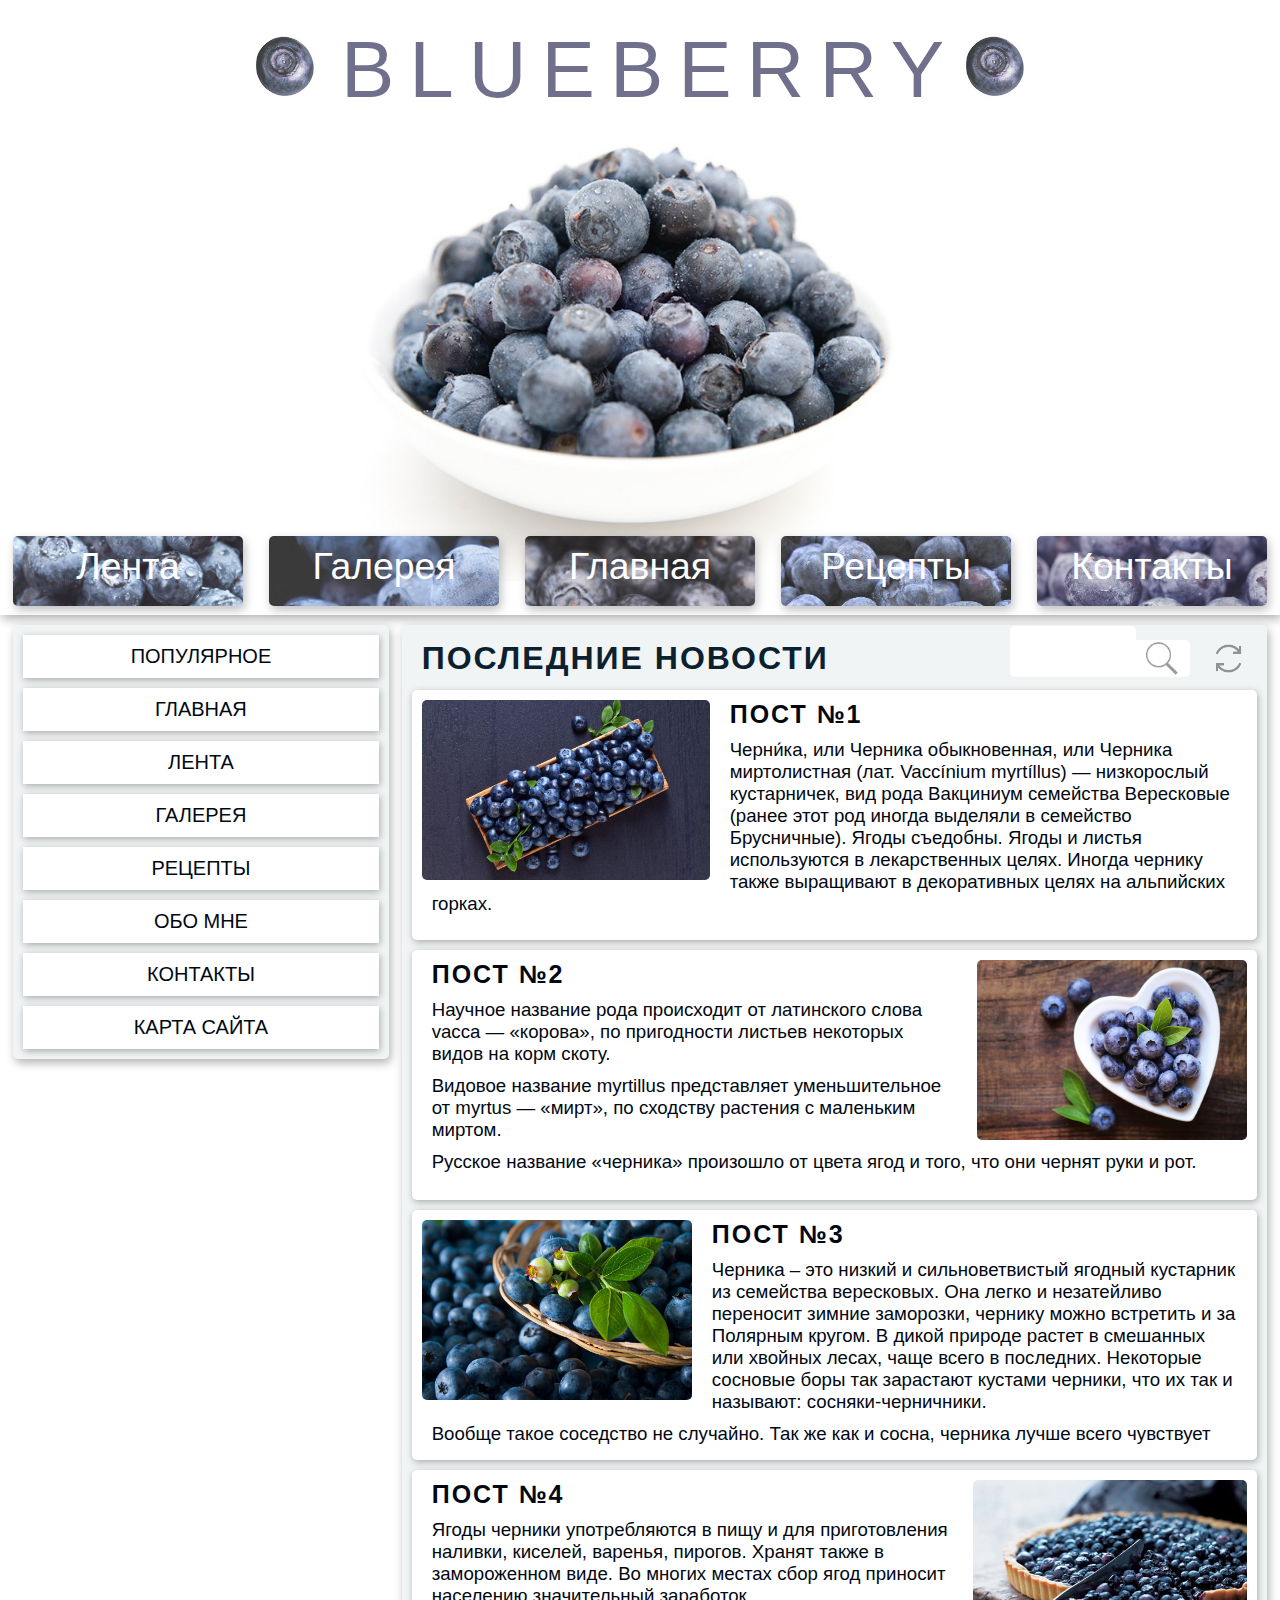
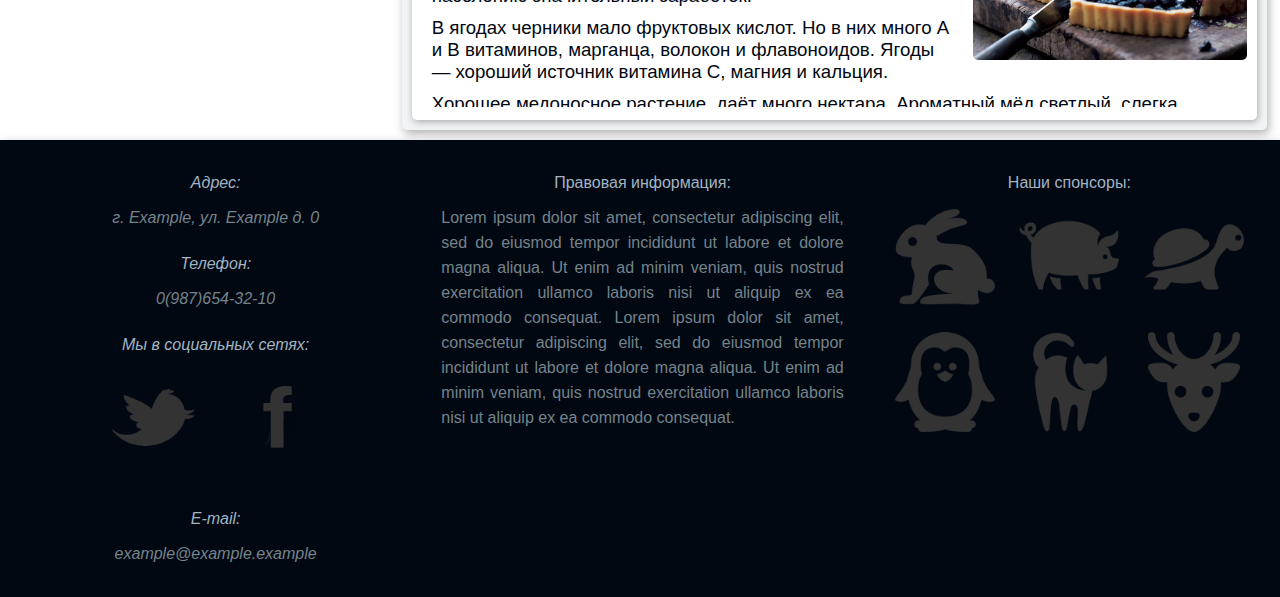
<file: index.html>
<!DOCTYPE html>
<html lang="en">
<head>
  <meta charset="UTF-8">
  <title>Document</title>
  <link rel="stylesheet" href="common-styles.css">
  <link rel="stylesheet" href="header2-style.css">
  <link rel="stylesheet" href="left-column-styles.css">
  <link rel="stylesheet" href="right-column-styles.css">
  <link rel="stylesheet" href="footer-style.css">
  <link rel="stylesheet" href="media-style.css">
</head>
<body>
  <header class="shadow">
    <div class="name-logo">
      <img src="logo.jpeg" class="logo">
      <p>blueberry</p>
      <img src="logo.jpeg" class="logo">
    </div>
    <div class="header-img">
      <nav class="top-nav">
        <ul>
          <li><div id="lent" class="menu-img shadow"></div><a href="" >Лента</a></li>
          <li><div id="gall" class="menu-img shadow"></div><a href="" >Галерея</a></li>
          <li><div id="main" class="menu-img shadow"></div><a href="">Главная</a></li>
          <li><div id="food" class="menu-img shadow"></div><a href="">Рецепты</a></li>
          <li><div id="cont" class="menu-img shadow"></div><a href="" >Контакты</a></li>
        </ul>
      </nav>
    </div>
  </header>

  <div class="float-wrap">
    <div class="wrap">
      <div class="left-column column shadow">
        <aside>
          <div class="aside-item">
            <a href="">Популярное</a>
          </div>
          <div class="aside-item">
            <a href="">Главная</a>
          </div>
          <div class="aside-item">
            <a href="">Лента</a>
          </div>
          <div class="aside-item">
            <a href="">Галерея</a>
          </div>
          <div class="aside-item">
            <a href="">Рецепты</a>
          </div>
          <div class="aside-item">
            <a href="">Обо мне</a>
          </div>
          <div class="aside-item">
            <a href="">Контакты</a>
          </div>
          <div class="aside-item">
            <a href="">Карта сайта</a>
          </div>                 
        </aside>
      </div>

      <div class="right-column column shadow">
        <div class="content-header">
          <h1 id="head-news">последние новости</h1>
          <img src="refresh.png" class="icon" id="refresh">
          <div class="hide-icon">
            <form action="">
              <input type="search" name="search" id="input-search">
              <input type="submit" value="" class="icon">
            </form>
          </div>
        </div>
        <div class="note">
          <div class="margin-for-hidden">
            <img src="7.jpg" class="left-img">
            <h2 class="post-name">Пост №1</h2>
            <p>Черни́ка, или Черника обыкновенная, или Черника миртолистная (лат. Vaccínium myrtíllus) — низкорослый кустарничек, вид рода Вакциниум семейства Вересковые (ранее этот род иногда выделяли в семейство Брусничные). Ягоды съедобны. Ягоды и листья используются в лекарственных целях. Иногда чернику также выращивают в декоративных целях на альпийских горках.</p>
            <p>Черни́ка, или Черника обыкновенная, или Черника миртолистная (лат. Vaccínium myrtíllus) — низкорослый кустарничек, вид рода Вакциниум семейства Вересковые (ранее этот род иногда выделяли в семейство Брусничные). Ягоды съедобны. Ягоды и листья используются в лекарственных целях. Иногда чернику также выращивают в декоративных целях на альпийских горках.</p>
          </div>
        </div>
        <div class="note">
          <div class="margin-for-hidden">
            <img src="12.jpg"  class="right-img">
            <h2 class="post-name">Пост №2</h2>
            <p>Научное название рода происходит от латинского слова vacca — «корова», по пригодности листьев некоторых видов на корм скоту.</p>
            <p>Видовое название myrtillus представляет уменьшительное от myrtus — «мирт», по сходству растения с маленьким миртом.</p>
            <p>Русское название «черника» произошло от цвета ягод и того, что они чернят руки и рот.</p>
            <p>Другие русские названия растения: чернега, чернижник, черница, черничник, чернишник.</p>
            <p>Интересно, что название рода кактусов Миртиллокактус (Myrtillocactus) образовано от названия черники (Vaccinium myrtillus) и объясняется внешним сходством плодов этих кактусов и черники. Черника — кустарничек высотой 10—50 см. На севере, в зоне тундры, — несколько сантиметров. Ветви отходят от главного стволика под острыми углами.</p>
          </div>
        </div>
        <div class="note">
          <div class="margin-for-hidden">
            <img src="20.jpg"  class="left-img">
            <h2 class="post-name">Пост №3</h2>
            <p>Черника –  это низкий и сильноветвистый ягодный кустарник из семейства вересковых. Она легко и незатейливо переносит зимние заморозки, чернику можно встретить и за Полярным кругом. В дикой природе растет в смешанных или хвойных лесах, чаще всего в последних. Некоторые сосновые боры так зарастают кустами черники, что их так и называют: сосняки-черничники.</p>
            <p>Вообще такое соседство не случайно. Так же как и сосна, черника лучше всего чувствует себя на кислых почвах с близко залегающими грунтовыми водами. Еще это тенелюбивый кустарник, поэтому высаживать его надо под пологом деревьев, которые смогут обеспечить постоянную полутень под ними.</p>
            <p>Источник: https://7dach.ru/MaSogetsu/chernika-posadka-vyraschivanie-i-uhod-3589.html</p>
          </div>
        </div>
        <div class="note">
          <div class="margin-for-hidden">
            <img src="9.jpg"  class="right-img">
            <h2 class="post-name">Пост №4</h2>
            <p>Ягоды черники употребляются в пищу и для приготовления наливки, киселей, варенья, пирогов. Хранят также в замороженном виде. Во многих местах сбор ягод приносит населению значительный заработок.</p>
            <p>В ягодах черники мало фруктовых кислот. Но в них много A и В витаминов, марганца, волокон и флавоноидов. Ягоды — хороший источник витамина С, магния и кальция.</p>
            <p>Хорошее медоносное растение, даёт много нектара. Ароматный мёд светлый, слегка красноватый.</p>
            <p>Красящее вещество черники является РН-индикатором и при снижении кислотности меняет цвет на синий. Чернику используют как фиолетовый растительный краситель, например, для клеймения мяса.</p>
          </div>
        </div>
      </div>
    </div>
  </div>

  <footer class="shadow">
    <section>
      <address class="inter-section">
          <div class="info-block">
              <p>Адрес:</p>
              <p>г. Example, ул. Example д. 0</p>
          </div>
          <div class="info-block">
              <p>Телефон:</p>
              <p>0(987)654-32-10</p>
          </div>
          <div class="info-block">
              <p>Мы в социальных сетях:</p>
              <img src="tw.png" alt="" class="footer-icon">
              <img src="fb.png" alt="" class="footer-icon">
          </div>
          <div class="info-block">
              <p>E-mail:</p>
              <p>example@example.example</p>
          </div>
      </address>
    </section>
    <section>
      <div  class="inter-section">
        <p>Правовая информация:</p>
        <p class="align-justify">Lorem ipsum dolor sit amet, consectetur adipiscing elit, sed do eiusmod tempor incididunt ut labore et dolore magna aliqua. Ut enim ad minim veniam, quis nostrud exercitation ullamco laboris nisi ut aliquip ex ea commodo consequat.
                                 Lorem ipsum dolor sit amet, consectetur adipiscing elit, sed do eiusmod tempor incididunt ut labore et dolore magna aliqua. Ut enim ad minim veniam, quis nostrud exercitation ullamco laboris nisi ut aliquip ex ea commodo consequat.</p>
      </div>
    </section>
    <section>
        <div  class="inter-section">
            <p>Наши спонсоры:</p>
            <img src="animal1.png" alt="" class="footer-icon">
            <img src="animal2.png" alt="" class="footer-icon">
            <img src="animal3.png" alt="" class="footer-icon">
            <img src="animal4.png" alt="" class="footer-icon">
            <img src="animal5.png" alt="" class="footer-icon">
            <img src="animal6.png" alt="" class="footer-icon">
        </div>
    </section>
    
  </footer>
</body>
</html>
</file>
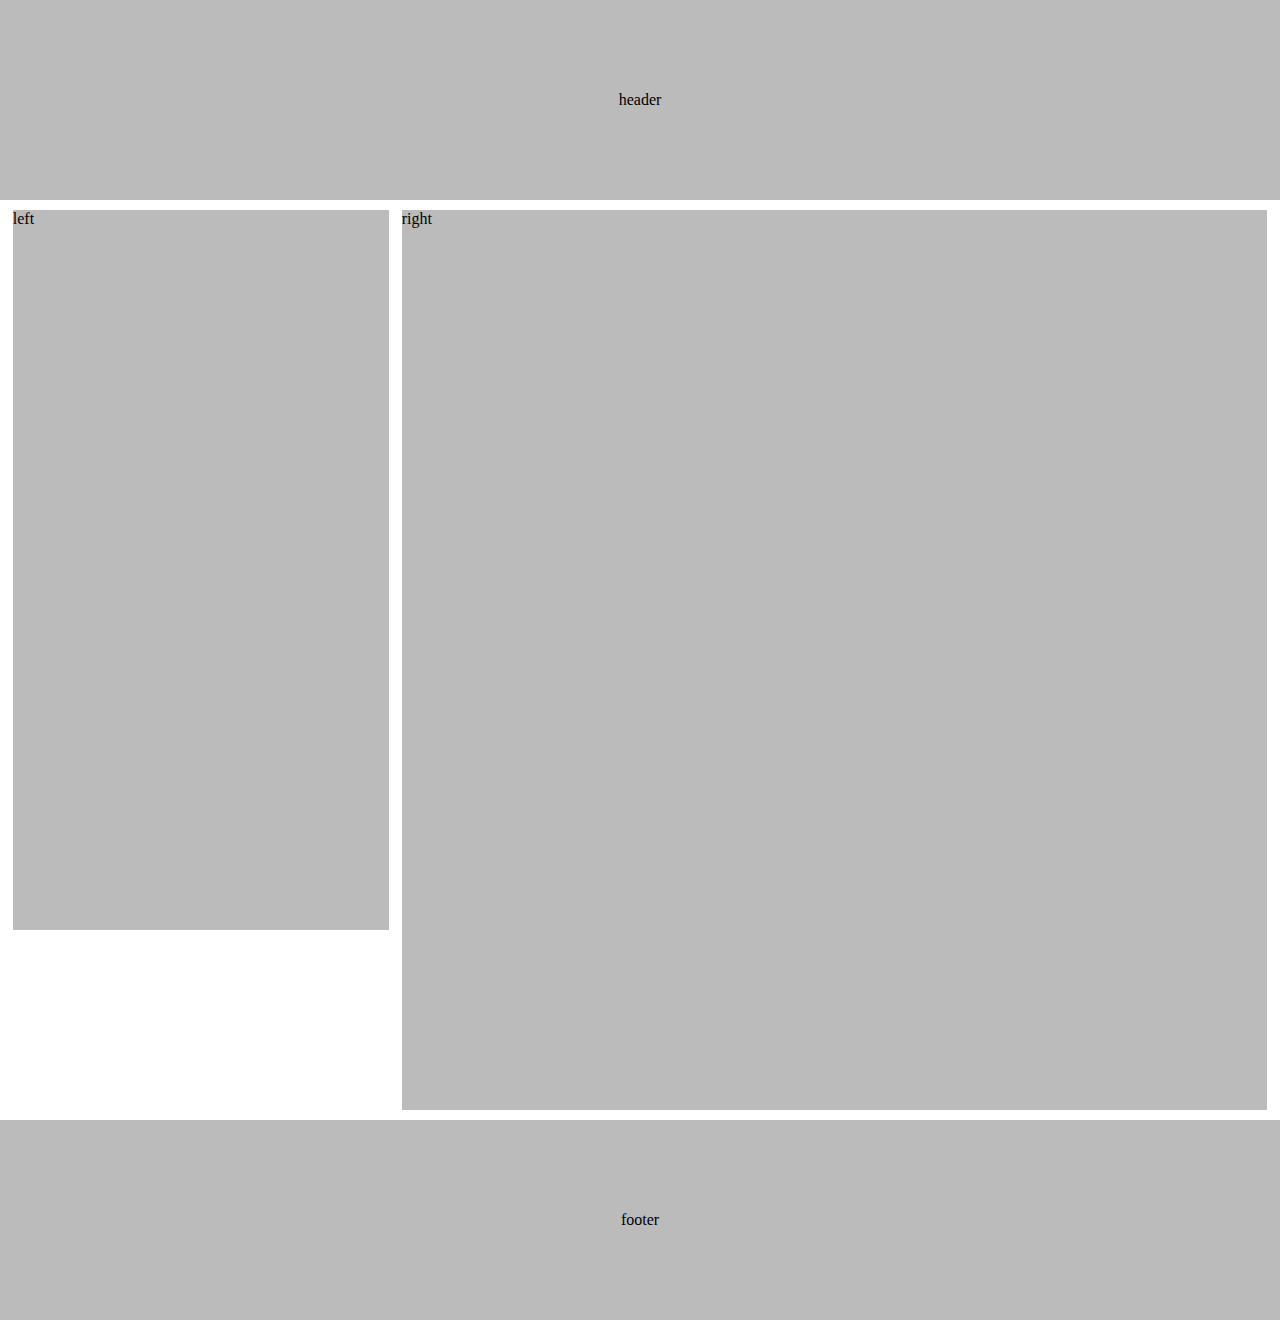
<file: 2_columns_percent/index3.html>
<!DOCTYPE html>
<html lang="en">
<head>
  <meta charset="UTF-8">
  <title>Document</title>
  <link rel="stylesheet" href="styles3.css">
</head>
<body>
  <header>
    <p>header</p>
  </header>

  <div class="float-wrap">
    <div class="wrap">
      <div class="left-column">
        <p>left</p>
      </div>
      <div class="right-column">
        <p>right</p>
      </div>
    </div>
  </div>

  <footer>
    <p>footer</p>
  </footer>
</body>
</html>
</file>
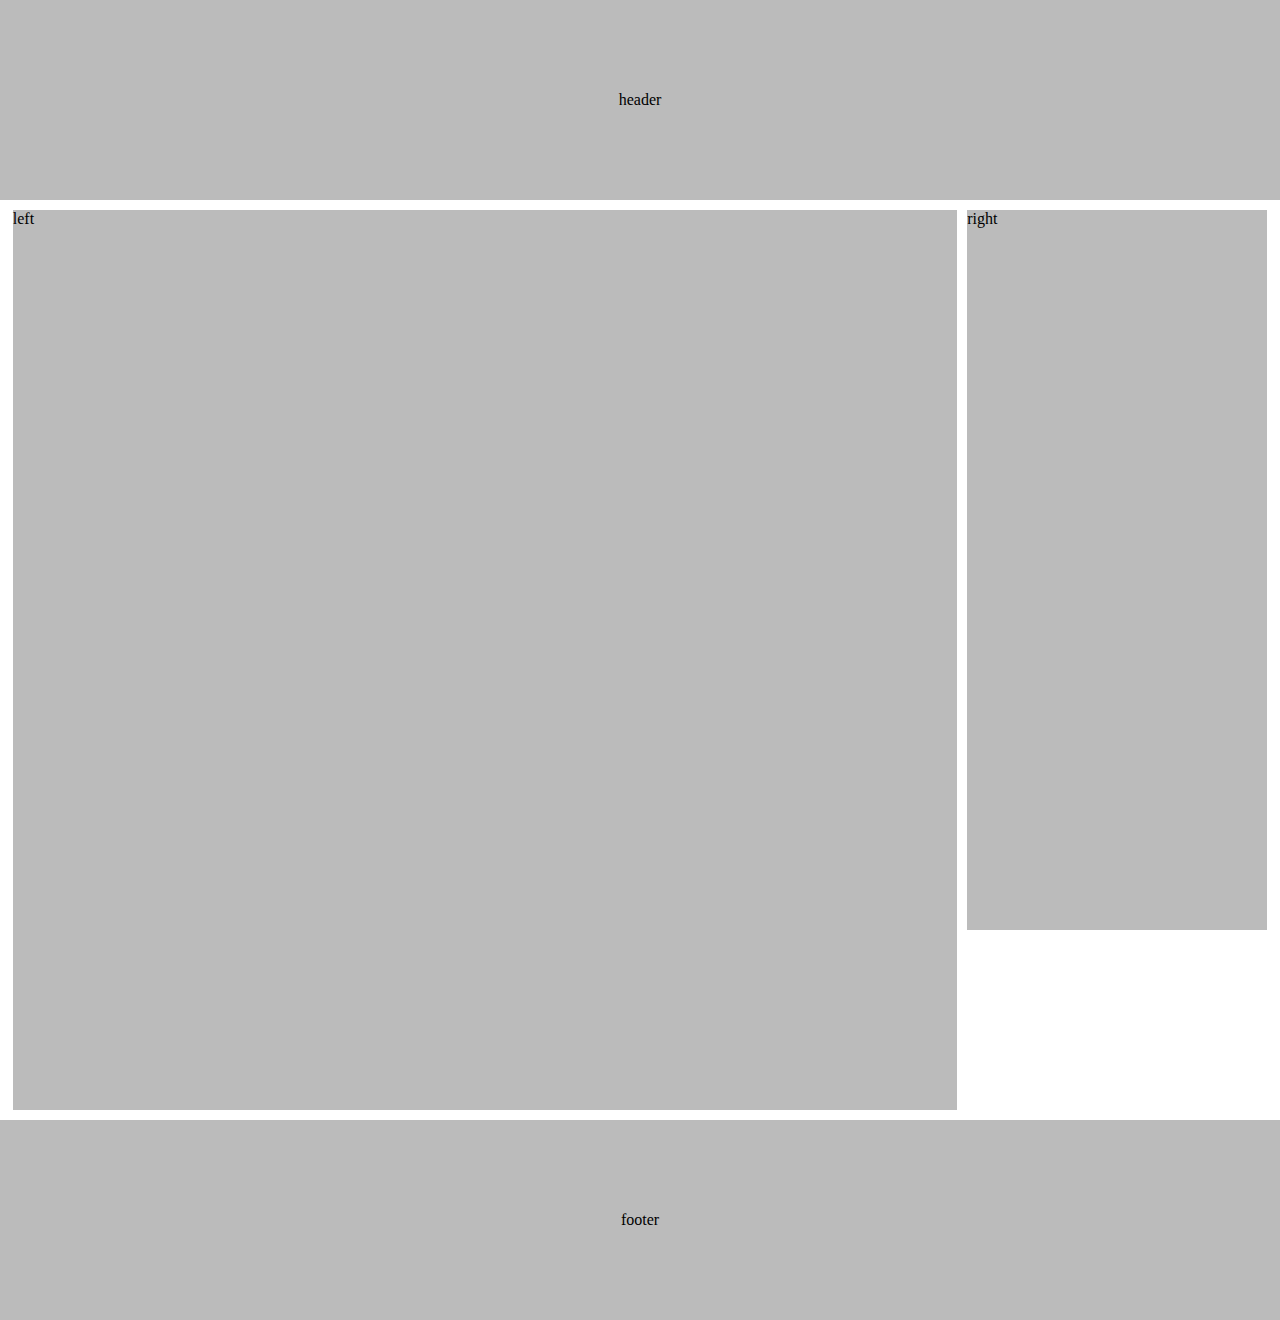
<file: 2_columns_px/index2.html>
<!DOCTYPE html>
<html lang="en">
<head>
  <meta charset="UTF-8">
  <title>Document</title>
  <link rel="stylesheet" href="styles2.css">
</head>
<body>
  <header>
    <p>header</p>
  </header>

  <div class="float-wrap">
    <div class="wrap">
      <div class="left-column">
        <p>left</p>
      </div>
      <div class="right-column">
        <p>right</p>
      </div>
    </div>
  </div>

  <footer>
    <p>footer</p>
  </footer>
</body>
</html>
</file>
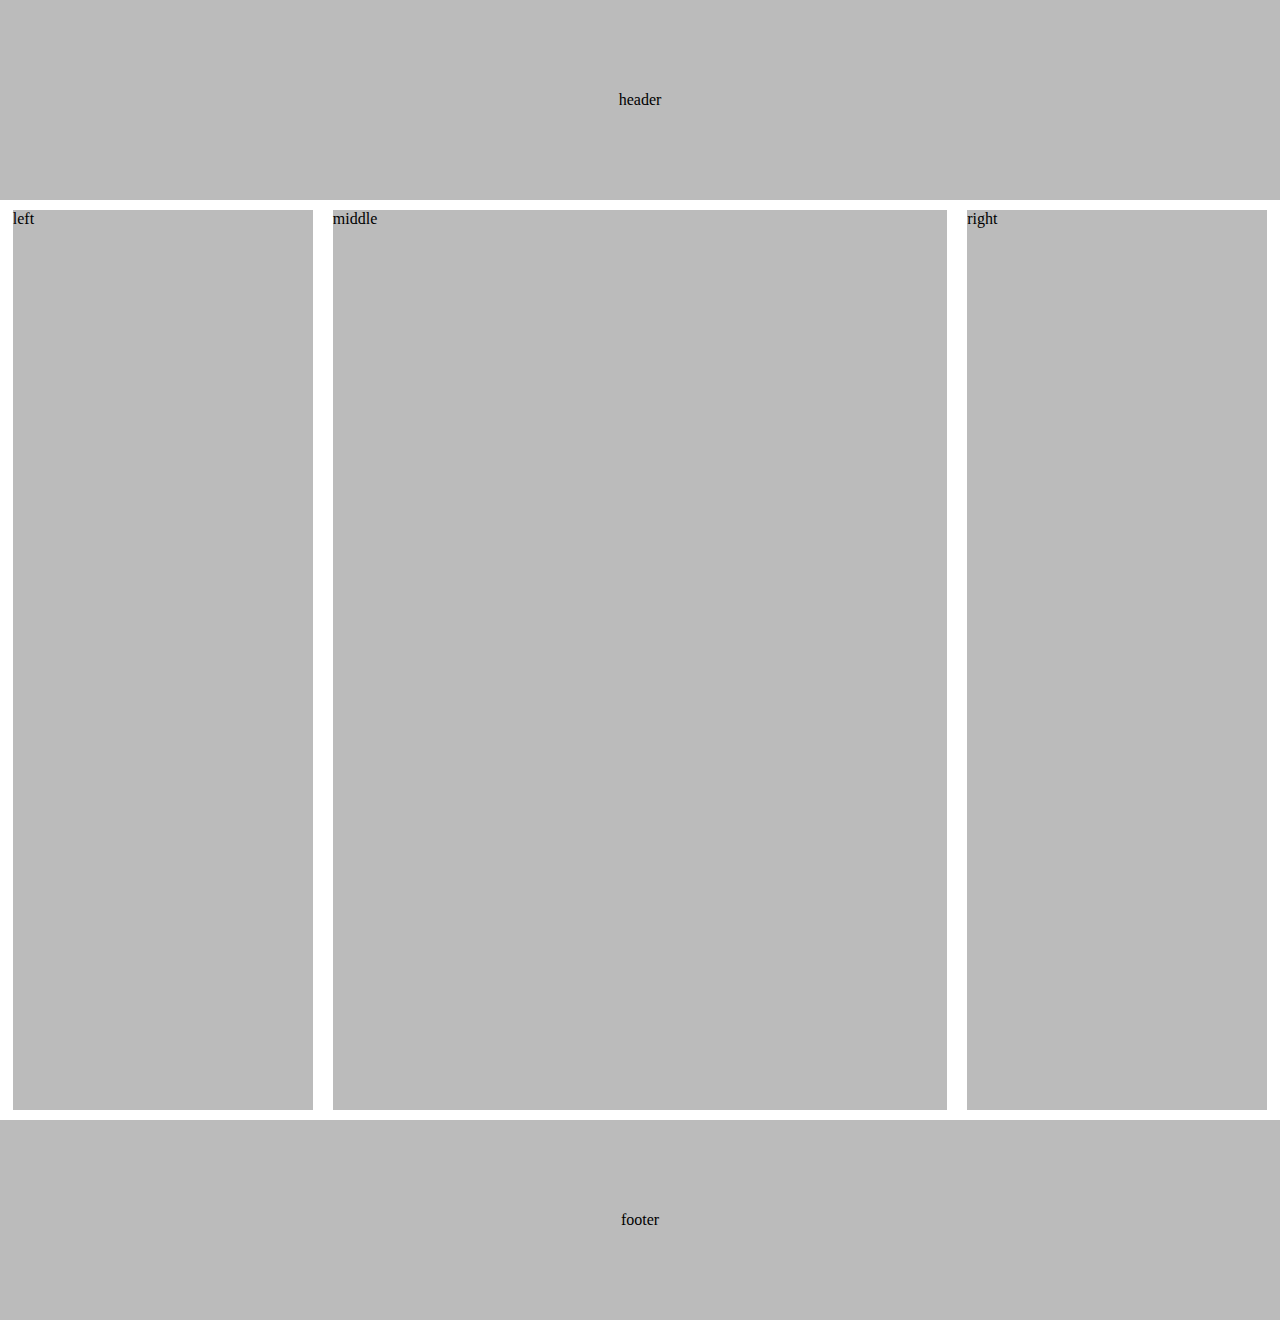
<file: 3_columns/index1.html>
<!DOCTYPE html>
<html lang="en">
<head>
  <meta charset="UTF-8">
  <title>Document</title>
  <link rel="stylesheet" href="styles1.css">
</head>
<body>
  <header>
    <p>header</p>
  </header>

  <div class="float-wrap">
    <div class="wrap">
      <div class="left-column">
        <p>left</p>
      </div>
      <div class="middle-column">
        <p>middle</p>
      </div>
      <div class="right-column">
        <p>right</p>
      </div>
    </div>
  </div>

  <footer>
    <p>footer</p>
  </footer>
</body>
</html>
</file>
<file: common-styles.css>
*{
    margin:0;
    padding:0;
}

body, html { 
    height:100%; 
    width:100%; 
    background: #fff;
    color:#010812; 
    font-family: sistem-ui, sans-serif,tahoma;
    font-size: 14pt;
}

h1, h2, h3, h4, h5, h6{
    text-transform: uppercase;
}

h1{
    font-size: 32px;
}

h2{
    font-size: 25px;
}

.wrap{
    height: auto;
    width:98%;
    min-width:360px;
    max-width: 1400px;
    margin:auto;
    position:relative;
}

.float-wrap{
    height: auto;
    min-height: 500px;
    margin:10px 0 10px 0;
    min-width:360px;
    width:100%;
}

.left-column{
    background:#F1F4F5;
    float:left; 
    height:auto;
    min-width:300px;
    width: 30%;
}

.right-column{
    background:#F1F4F5;
    height: auto;
    margin:0 0 0 31%;
    min-width:360px;
    width:69%;
    padding-bottom: 10px;
}

.column{
    border-radius: 5px;
}
.column *{
    margin: 10px;
}

.shadow{
    box-shadow: 2px 4px 10px rgba(0,0,0,0.3);
}

footer, header{
    width:100%;
}
</file>
<file: header2-style.css>
header{
    text-align:center;
    background: #fff;
    height:auto;
    font-size: 2em;
}

.header-img{
    background: url(header6.jpg) no-repeat;
    background-position: center top;
    background-size: 100% auto ;
    height:auto;
}

.name-logo{
    line-height:120px;
    height: 120px;
    padding-top: 10px;
    width:780px;
    font-size: 80px;
    letter-spacing: 15px;
    text-transform: uppercase;
    display: inline-block;
}

.name-logo p{
    margin-left: 20px;
    width:620px;
    float: left;    
    color:rgb(112,112,140);
}

.logo{
    margin-top:20px;
    width:70px;
    filter: opacity(80%);
    float: left;
}

.top-nav{
    width:100%;
    display: inline-block;
    height:70px;
    margin-top: 31%;
}

.top-nav li{
    list-style-type:none;
    margin:0 1% 0 1%;
    padding: 0;
    width:18%;
    height:70px;
    float: left;
    line-height:320px;
}

#main{
    background: url(17.jpg);
    background-size: cover;
}

#lent{
    background: url(18.jpg);
    background-size: cover;
}

#food{
    background: url(11.jpg);
    background-size: cover;
}

#gall{
    background: url(14.jpg);
}

#cont{
    background: url(15.jpg);
    background-size: cover;
}

.menu-img{
    filter: opacity(85%);
    height:70px;
    position: relative;
    z-index: 1;
    border-radius: 5px;
    overflow: hidden;
    
}

.menu-img:hover{
    filter: opacity(95%);
}

.top-nav a{
    width:100%;
    height: 70px;
    text-decoration: none;
    color:#fff;
    position: relative;
    z-index: 3;
    bottom:200px;
}
</file>
<file: left-column-styles.css>
aside{
    height: auto;
    width: auto;
}

.aside-item{
    text-align:center;
    width: 100%;
    height: auto;
    margin: 0;
    margin-bottom:10px;
    background: #fff;
    box-shadow: 1px 2px 7px rgba(0,0,0,0.3);
    float: left;
}

.aside-item a{
    display: inline-block;
    text-decoration: none;
    color:#010812;
    text-transform: uppercase;
    font-size: 20px;
    width: 100%;
    height: 100%;
    padding: 10px 0;
    margin: 0;
}

.aside-item a:hover{
    box-shadow: 2px 3px 7px rgba(0,0,0,0.3);
}

.aside-item a:active{
    box-shadow: 2px 3px 8px rgba(0,0,0,0.4);
}
</file>
<file: right-column-styles.css>
.post-name{
    letter-spacing: 2px;
}

#head-news{
    width:auto;
    float: left;
}

#refresh{
    float:right;
    width:37px;
}

.icon{
    
    filter: opacity(40%);
}

.icon:hover{
    filter: opacity(60%);
}

.icon:active{
    filter: opacity(70%);
}

.hide-icon{
    float:right;
    width:180px;
    height: 37px;
    border-radius: 5px;
    background:#fff;
}

.hide-icon:hover{
    box-shadow: 1px 1px 5px rgba(0,0,0,0.2);
}

.hide-icon form{
    height: inherit;
    width:inherit;
    margin: 0;
    padding: 0;
}

#input-search{
    position: relative;
    margin:0;
    top:-14px;
    width: 70%;
    height: 37px;
    border: none;
    background:#fff;
    color:#010812;
    font-size: 17px;
    padding-left:10px;
    outline:none;
    border-radius: 5px;
}

input[type="submit"] {
    outline:none;
    margin: 0;
    width: 37px;
    height: 37px;
    border: none;
    background: url(search.png) no-repeat;
    background-size: 37px;
}

#input-search:focus{
    border: 2px solid #cdd4db;
}

#search{
    margin: 0;
}

.content-header{
    height: 50px;
    padding-top: 5px;
    letter-spacing: 2px;
    color:#0b212f;
}

.note{
    clear: right;
    left:10px;
    right: 10px;
    height:250px;
    background: #fff;
    margin-bottom: 0;
    border-radius: 5px;
    box-shadow: 1px 2px 7px rgba(0,0,0,0.3);
}

.note:hover{
    background:#F7F7FA;
    height:auto;
    transition: all 0.3s ease;
}

.margin-for-hidden{
    height: 95%;
    left:0;
    right:0;
    overflow: hidden;
}

.margin-for-hidden img{
    max-height: 180px;
    height: 100%;
    border-radius:5px;
}

.left-img{
    float: left;
    margin-left: 0;
    margin-right: 20px;
}

.right-img{
    float: right;
    margin-left: 20px;
    margin-right: 0;
}
</file>
<file: footer-style.css>
footer{
    height:auto;
    background: #010812;
    color:#a2b4c3;
    clear:both;
    vertical-align: middle;
    position: relative;
    font-size: 16px;
}

section{
    width:31%;
    top:0;
    height:100%;
    margin: 10px 0 10px 1%;
    line-height:25px;
    display: inline-block;
    vertical-align: top;
}

footer:last-child:before {
    display: inline-block;
    height: 100%;
    vertical-align: top;
    content: "";
    visibility: hidden;
}

section:nth-child(even){
    width:33%;
}

.inter-section{
    height: auto;
    padding: 10px;
    margin: 0;
}

section p{
    position: relative;
    display: inline-block;
    width: 100%;
    margin-top:10px;
}

section p:nth-child(even){
    color:#75838B;
}

.info-block{
    width: 100%;
    height: 30%;
    margin-bottom:3%;
}

.align-justify{
    text-align: justify;
}

footer section{
    text-align: center;
}

.footer-icon{
    width:100px;
    display: inline-block;
    margin: 10px;
}
</file>
<file: media-style.css>
@media only screen and (max-device-width: 1040px){
    .left-column, .right-column{
        clear: both;
        width:100%;
    }

    .right-column{
        bottom:0;
        top:0;
        height:auto;
        margin: 310px 0 0 0;
    }

    .left-column{
        top:0;
        height:auto;
        margin-bottom: 10px;
    }

    .aside-item{
        width: 48%;
    }

    .aside-item:nth-child(odd){
        margin-right: 35px;
    }   
}
</file>
<file: 2_columns_percent/styles3.css>
*{
    margin:0;
    padding:0;
}

body, html { 
    height:100%; 
    width:100%; 
}

.float-wrap{
    float:left;
    height:100%;
    margin:10px 0 10px 0;
    min-width:360px;
    width:100%;
}

.wrap{
    height:100%;
    width:98%;
    min-width:360px;
    margin:auto;
    position:relative;
}

.left-column{
    background:#BBBBBB;
    float:left; 
    height:80%;
    min-width:300px;
    width: 30%;
}

.right-column{
    background:#BBBBBB;
    float:right;
    height:100%;
    position:absolute;
    right:0;
    min-width:360px;
    width:69%;   
}

footer{
    clear:both;
}

footer, header{
    background:#BBBBBB;
    height:200px;
    line-height:200px;
    text-align:center;
    vertical-align:middle;
    width:100%;
}


@media only screen and (max-device-width: 1040px){
    .left-column, .right-column{
        clear: both;
        width:100%;
    }

    .right-column{
        bottom:0;
        top:0;
        height:auto;
        margin: 310px 0 0 0;
    }

    .left-column{
        top:0;
        height:300px;
    }
    
}
</file>
<file: 2_columns_px/styles2.css>
*{
    margin:0;
    padding:0;
}

body, html { 
    height:100%; 
    width:100%; 
}

.float-wrap{
    float:left;
    height:100%;
    margin:10px 0 10px 0;
    min-width:360px;
    width:100%;
}

.wrap{
    height:100%;
    width:98%;
    min-width:360px;
    margin:auto;
    position:relative;
}

.left-column{
    background:#BBBBBB;
    float:left; 
    height:100%;
    min-width:360px;
    margin:0 310px 0 0;
    position:absolute;
    left:0;
    right:0;
}

.right-column{
    background:#BBBBBB;
    float:left;
    height:80%;
    position:absolute;
    right:0;
    width:300px;    
}

footer{
    clear:both;
}

footer, header{
    background:#BBBBBB;
    height:200px;
    line-height:200px;
    text-align:center;
    vertical-align:middle;
    width:100%;
}


@media only screen and (max-device-width: 660px){
    .left-column, .right-column{
        clear: both;
        width:100%;
    }

    .left-column{
        bottom:0;
        top:0;
        height:auto;
        margin: 310px 0 0 0;
    }

    .right-column{
        top:0;
        height:300px;
    }
    
}
</file>
<file: 3_columns/styles1.css>
*{
    margin:0;
    padding:0;
}

body, html { 
    height:100%; 
    width:100%; 
}

.float-wrap{
    float:left;
    height:100%;
    margin:10px 0 10px 0;
    min-width:360px;
    width:100%;
}

.wrap{
    height:100%;
    width:98%;
    min-width:360px;
    margin:auto;
    position:relative;
}

.left-column{
    background:#BBBBBB;
    float:left; 
    height:100%;
    width:300px;
}

.middle-column{
    background:#BBBBBB;
    float:left; 
    height:100%;
    left:0;
    min-width:360px;
    margin: 0 320px 0 320px;
    position:absolute;
    right:0;
}

.right-column{
    background:#BBBBBB;
    float:right
    ;height:100%;
    width:300px;    
}

footer{
    clear:both;
}

footer, header{
    background:#BBBBBB;
    height:200px;
    line-height:200px;
    text-align:center;
    vertical-align:middle;
    width:100%;
}


@media only screen and (max-device-width: 1040px){
    .right-column{
        visibility: hidden;
    }

    .middle-column{
        margin: 0 0 0 320px;
    }    
}
</file>
